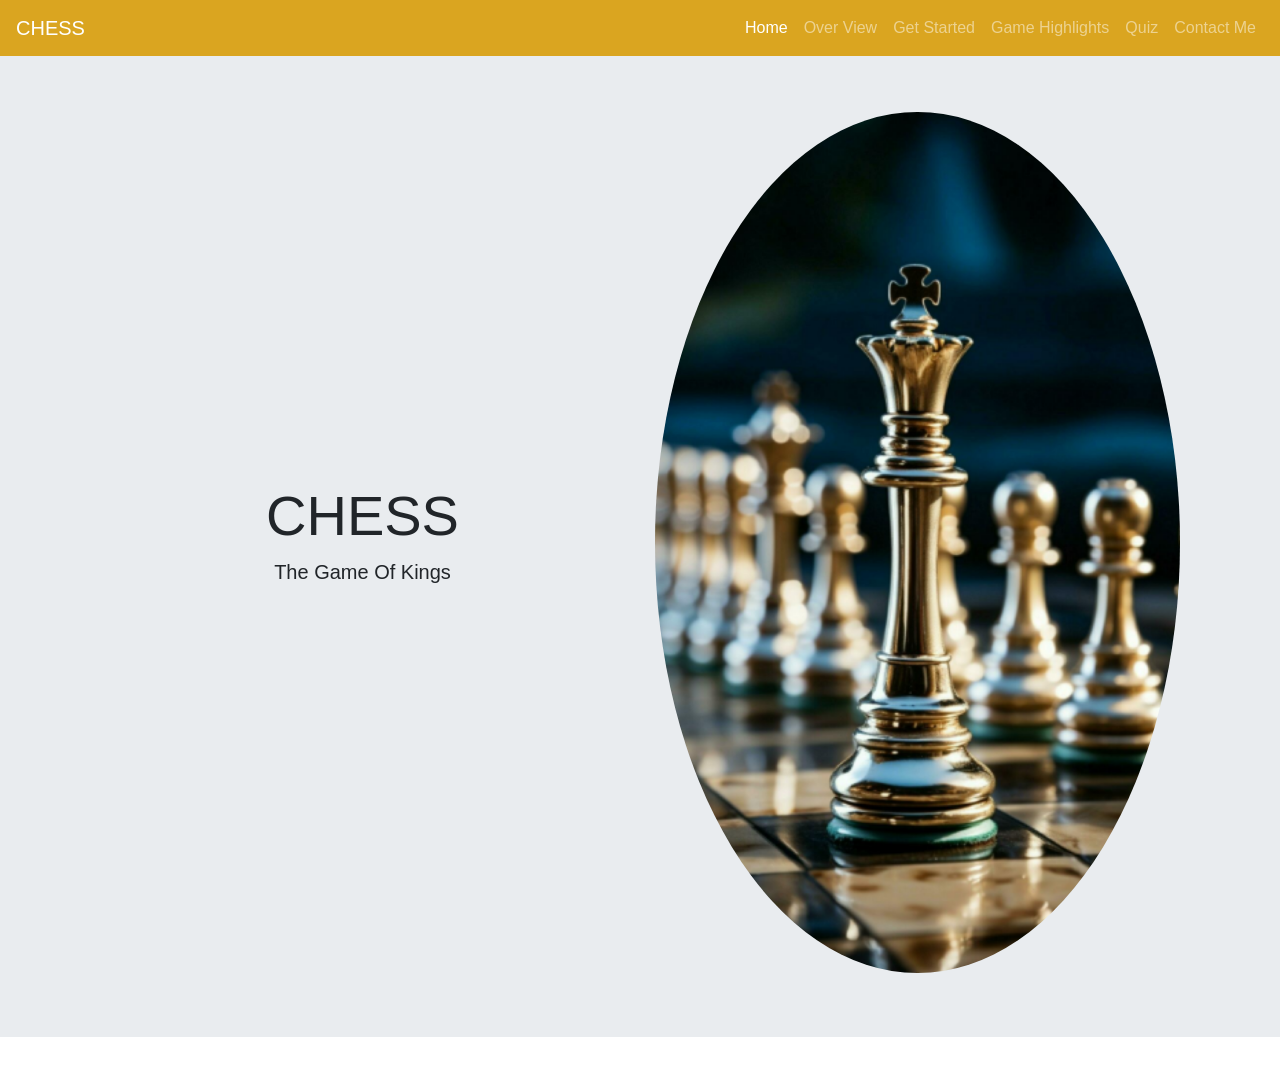
<file: index.html>
<!DOCTYPE html>
<html>
	<head>
		<meta charset="utf-8">
		<meta name="viewport" content="width=device-width, initial-scale=1">

		<title></title>

		<!-- External CSS -->
        <link rel="stylesheet" href="./index.css"/>

        <!-- Google Fonts -->
        <link rel="preconnect" href="https://fonts.googleapis.com">
		<link rel="preconnect" href="https://fonts.gstatic.com" crossorigin>
		<link href="https://fonts.googleapis.com/css2?family=Kalam&display=swap" rel="stylesheet">

		<!-- Bootstrap CSS -->
		<link rel="stylesheet" href="https://cdn.jsdelivr.net/npm/bootstrap@4.6.2/dist/css/bootstrap.min.css" integrity="sha384-xOolHFLEh07PJGoPkLv1IbcEPTNtaed2xpHsD9ESMhqIYd0nLMwNLD69Npy4HI+N" crossorigin="anonymous">

	</head>
	<body>

		<!-- navbar starts here -->
	<div class="">
		<nav id="nav-bg" class="navbar navbar-expand-lg navbar-dark fixed-top">
		  <a class="navbar-brand" href="#">CHESS</a>
		  <button class="navbar-toggler" type="button" data-toggle="collapse" data-target="#navbarNav" aria-controls="navbarNav" aria-expanded="false" aria-label="Toggle navigation">
		    <span class="navbar-toggler-icon"></span>
		  </button>
		  <div class="collapse navbar-collapse" id="navbarNav">
		    <ul class="navbar-nav ml-auto">

		      <li class="nav-item active">
		        <a class="nav-link" href="#">Home <span class="sr-only">(current)</span></a>
		      </li>
		       
              <li class="nav-item">
                <a class="nav-link" href="./overview.html">Over View</a>
              </li>
               <li class="nav-item">
                <a class="nav-link" href="./getstarted.html">Get Started</a>
              </li>
              <li class="nav-item">
                <a class="nav-link" href="./highlights.html">Game Highlights</a>
              </li>
              <li class="nav-item">
                <a class="nav-link" href="./quiz.html">Quiz</a>
              </li>
              <li class="nav-item">
                <a class="nav-link" href="./contact.html">Contact Me</a>
              </li>
		    </ul>
		  </div>
		</nav>
		</div>

 <!-- navbar ends here -->



		<div class="jumbotron jumbotron-fluid mt-5 mb-5">
		  <div class="container">
		  	<div class=" d-md-flex d-block align-items-center">
		  		<div class="col-12 col-md-6 order-1 order-md-2">
			    	<img class="rounded-circle img-fluid" src="./images/chess.png">
			    </div>
			    <div class="col-12 col-md-6 order-2 order-md-1 text-center">
			    	<h1 class="display-4">CHESS</h1>
			    	<p class="lead">The Game Of Kings</p>
			    </div>
			    
			    
		    </div>
		  </div>
		</div>


<!-- javascript -->

<script src="https://cdn.jsdelivr.net/npm/jquery@3.5.1/dist/jquery.slim.min.js" integrity="sha384-DfXdz2htPH0lsSSs5nCTpuj/zy4C+OGpamoFVy38MVBnE+IbbVYUew+OrCXaRkfj" crossorigin="anonymous"></script>
		<script src="https://cdn.jsdelivr.net/npm/bootstrap@4.6.2/dist/js/bootstrap.bundle.min.js" integrity="sha384-Fy6S3B9q64WdZWQUiU+q4/2Lc9npb8tCaSX9FK7E8HnRr0Jz8D6OP9dO5Vg3Q9ct" crossorigin="anonymous"></script>

	</body>

</html>
</file>
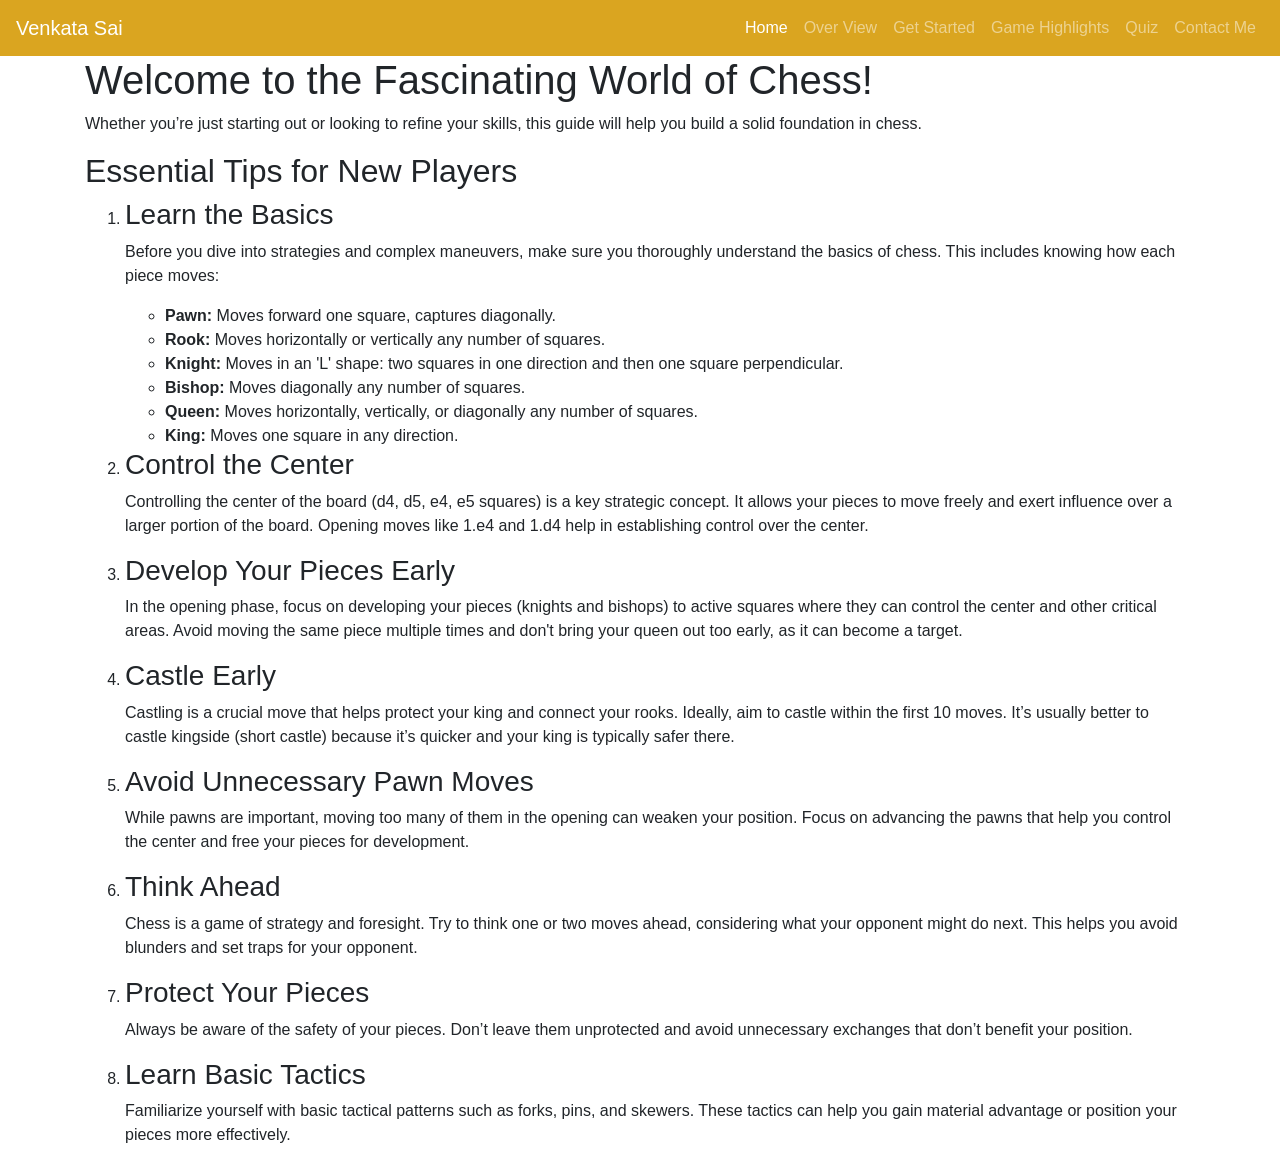
<file: getstarted.html>
<!DOCTYPE html>
<html>
	<head>
		<meta charset="utf-8">
		<meta name="viewport" content="width=device-width, initial-scale=1">

		<title></title>

		<!-- External CSS -->
        <link rel="stylesheet" href="./index.css"/>

        <!-- Google Fonts -->
        <link rel="preconnect" href="https://fonts.googleapis.com">
		<link rel="preconnect" href="https://fonts.gstatic.com" crossorigin>
		<link href="https://fonts.googleapis.com/css2?family=Kalam&display=swap" rel="stylesheet">

		<!-- Bootstrap CSS -->
		<link rel="stylesheet" href="https://cdn.jsdelivr.net/npm/bootstrap@4.6.2/dist/css/bootstrap.min.css" integrity="sha384-xOolHFLEh07PJGoPkLv1IbcEPTNtaed2xpHsD9ESMhqIYd0nLMwNLD69Npy4HI+N" crossorigin="anonymous">

	</head>
	<body>

		<!-- navbar starts here -->
	<div class="">
		<nav id="nav-bg" class="navbar navbar-expand-lg navbar-dark fixed-top">
		  <a class="navbar-brand" href="#">Venkata Sai</a>
		  <button class="navbar-toggler" type="button" data-toggle="collapse" data-target="#navbarNav" aria-controls="navbarNav" aria-expanded="false" aria-label="Toggle navigation">
		    <span class="navbar-toggler-icon"></span>
		  </button>
		  <div class="collapse navbar-collapse" id="navbarNav">
		    <ul class="navbar-nav ml-auto">

		       <li class="nav-item active">
                <a class="nav-link" href="./index.html">Home <span class="sr-only">(current)</span></a>
              </li>
              <li class="nav-item">
                <a class="nav-link" href="./overview.html">Over View</a>
              </li>
               <li class="nav-item">
                <a class="nav-link" href="#">Get Started</a>
              </li>
              <li class="nav-item">
                <a class="nav-link" href="./highlights.html">Game Highlights</a>
              </li>
              <li class="nav-item">
                <a class="nav-link" href="./quiz.html">Quiz</a>
              </li>
              <li class="nav-item">
                <a class="nav-link" href="./contact.html">Contact Me</a>
              </li>
		    </ul>
		  </div>
		</nav>
		</div>

 <!-- navbar ends here -->

	
	<div class="container" id="main-content">
    <!-- Content Section -->
    <h1>Hello Friends!</h1>
    <h1>Welcome to the Fascinating World of Chess!</h1>
    <p>Whether you’re just starting out or looking to refine your skills, this guide will help you build a solid foundation in chess.</p>
    
    <h2>Essential Tips for New Players</h2>
    
    <ol>
        <li>
            <h3>Learn the Basics</h3>
            <p>Before you dive into strategies and complex maneuvers, make sure you thoroughly understand the basics of chess. This includes knowing how each piece moves:</p>
            <ul>
                <li><strong>Pawn:</strong> Moves forward one square, captures diagonally.</li>
                <li><strong>Rook:</strong> Moves horizontally or vertically any number of squares.</li>
                <li><strong>Knight:</strong> Moves in an 'L' shape: two squares in one direction and then one square perpendicular.</li>
                <li><strong>Bishop:</strong> Moves diagonally any number of squares.</li>
                <li><strong>Queen:</strong> Moves horizontally, vertically, or diagonally any number of squares.</li>
                <li><strong>King:</strong> Moves one square in any direction.</li>
            </ul>
        </li>
        <li>
            <h3>Control the Center</h3>
            <p>Controlling the center of the board (d4, d5, e4, e5 squares) is a key strategic concept. It allows your pieces to move freely and exert influence over a larger portion of the board. Opening moves like 1.e4 and 1.d4 help in establishing control over the center.</p>
        </li>
        <li>
            <h3>Develop Your Pieces Early</h3>
            <p>In the opening phase, focus on developing your pieces (knights and bishops) to active squares where they can control the center and other critical areas. Avoid moving the same piece multiple times and don't bring your queen out too early, as it can become a target.</p>


        </li>
        <li>
            <h3>Castle Early</h3>
            <p>Castling is a crucial move that helps protect your king and connect your rooks. Ideally, aim to castle within the first 10 moves. It’s usually better to castle kingside (short castle) because it’s quicker and your king is typically safer there.</p>
        </li>
        <li>
            <h3> Avoid Unnecessary Pawn Moves</h3>
            <p>While pawns are important, moving too many of them in the opening can weaken your position. Focus on advancing the pawns that help you control the center and free your pieces for development.</p>
        </li>
        <li>
            <h3> Think Ahead</h3>
            <p>Chess is a game of strategy and foresight. Try to think one or two moves ahead, considering what your opponent might do next. This helps you avoid blunders and set traps for your opponent.</p>
        </li>
        <li>
            <h3>Protect Your Pieces</h3>
            <p>Always be aware of the safety of your pieces. Don’t leave them unprotected and avoid unnecessary exchanges that don’t benefit your position.</p>
        </li>
        <li>
            <h3>Learn Basic Tactics</h3>
            <p>Familiarize yourself with basic tactical patterns such as forks, pins, and skewers. These tactics can help you gain material advantage or position your pieces more effectively.</p>
        </li>
    </ol>
</div>

							

<!-- javascript -->

<script src="https://cdn.jsdelivr.net/npm/jquery@3.5.1/dist/jquery.slim.min.js" integrity="sha384-DfXdz2htPH0lsSSs5nCTpuj/zy4C+OGpamoFVy38MVBnE+IbbVYUew+OrCXaRkfj" crossorigin="anonymous"></script>
		<script src="https://cdn.jsdelivr.net/npm/bootstrap@4.6.2/dist/js/bootstrap.bundle.min.js" integrity="sha384-Fy6S3B9q64WdZWQUiU+q4/2Lc9npb8tCaSX9FK7E8HnRr0Jz8D6OP9dO5Vg3Q9ct" crossorigin="anonymous"></script>

	</body>

</html>
</file>
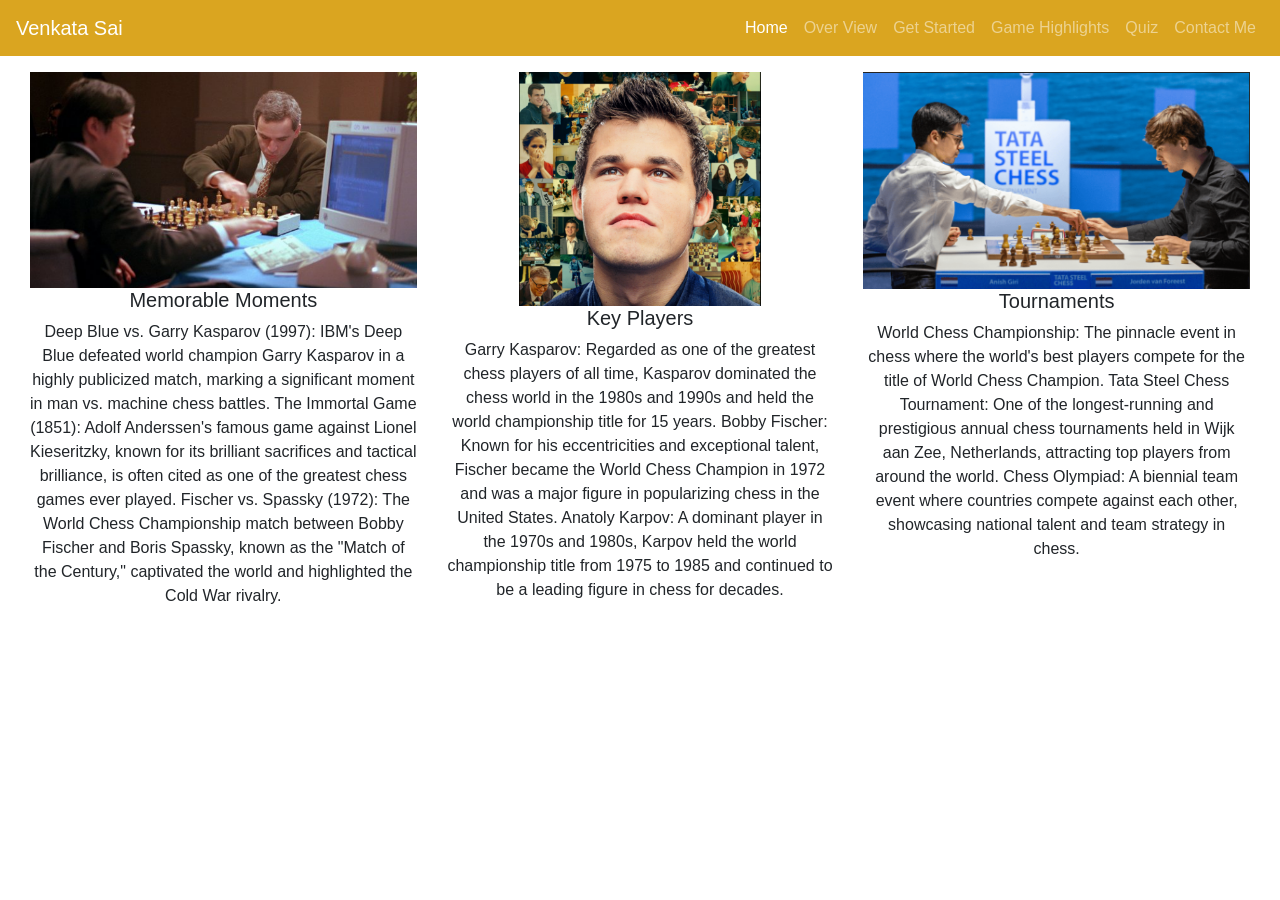
<file: highlights.html>
<!DOCTYPE html>
<html>
	<head>
		<meta charset="utf-8">
		<meta name="viewport" content="width=device-width, initial-scale=1">

		<title></title>

		<!-- External CSS -->
        <link rel="stylesheet" href="./index.css"/>

        <!-- Google Fonts -->
        <link rel="preconnect" href="https://fonts.googleapis.com">
		<link rel="preconnect" href="https://fonts.gstatic.com" crossorigin>
		<link href="https://fonts.googleapis.com/css2?family=Kalam&display=swap" rel="stylesheet">

		<!-- Bootstrap CSS -->
		<link rel="stylesheet" href="https://cdn.jsdelivr.net/npm/bootstrap@4.6.2/dist/css/bootstrap.min.css" integrity="sha384-xOolHFLEh07PJGoPkLv1IbcEPTNtaed2xpHsD9ESMhqIYd0nLMwNLD69Npy4HI+N" crossorigin="anonymous">

	</head>
	<body>

		<!-- navbar starts here -->
	<div class="">
		<nav id="nav-bg" class="navbar navbar-expand-lg navbar-dark fixed-top">
		  <a class="navbar-brand" href="#">Venkata Sai</a>
		  <button class="navbar-toggler" type="button" data-toggle="collapse" data-target="#navbarNav" aria-controls="navbarNav" aria-expanded="false" aria-label="Toggle navigation">
		    <span class="navbar-toggler-icon"></span>
		  </button>
		  <div class="collapse navbar-collapse" id="navbarNav">
		    <ul class="navbar-nav ml-auto">

		       <li class="nav-item active">
                <a class="nav-link" href="./index.html">Home <span class="sr-only">(current)</span></a>
              </li>
              <li class="nav-item">
                <a class="nav-link" href="./overview.html">Over View</a>
              </li>
               <li class="nav-item">
                <a class="nav-link" href="./getstarted.html">Get Started</a>
              </li>
              <li class="nav-item">
                <a class="nav-link" href="#">Game Highlights</a>
              </li>
              <li class="nav-item">
                <a class="nav-link" href="./quiz.html">Quiz</a>
              </li>
              <li class="nav-item">
                <a class="nav-link" href="./contact.html">Contact Me</a>
              </li>
		    </ul>
		  </div>
		</nav>
		</div>

 <!-- navbar ends here -->

<div id = "pro" class="text-center">

        <div class="bg-primary d-block d-flex text-light">
            <div class="p-3 mr-auto text-left">Ada Lovelace</div>
            <div class="d-block d-flex justify-content-between text-left">
                <div class="p-3">About Me</div>
                <div class="p-3">Projects</div>
                <div class="p-3">Tools</div>
            </div>
        </div>

        <div class="mt-3 container-fluid">

            
            <div class="d-md-flex">

                <!-- HTML Card Start -->
                <div class="col-12 col-md-4">
                    <img class="img-fluid" src="./images/ibm.png">
                    <h5>Memorable Moments</h5>
                    <p>Deep Blue vs. Garry Kasparov (1997): IBM's Deep Blue defeated world champion Garry Kasparov in a highly publicized match, marking a significant moment in man vs. machine chess battles.

The Immortal Game (1851): Adolf Anderssen's famous game against Lionel Kieseritzky, known for its brilliant sacrifices and tactical brilliance, is often cited as one of the greatest chess games ever played.

Fischer vs. Spassky (1972): The World Chess Championship match between Bobby Fischer and Boris Spassky, known as the "Match of the Century," captivated the world and highlighted the Cold War rivalry.</p>
                </div>
                

                
                <div class="col-12 col-md-4">
                    <img class="img-fluid" style="height: 233.69px;" src="./images/magnus.png">
                    <h5>Key Players</h5>
                    <p>Garry Kasparov: Regarded as one of the greatest chess players of all time, Kasparov dominated the chess world in the 1980s and 1990s and held the world championship title for 15 years.

Bobby Fischer: Known for his eccentricities and exceptional talent, Fischer became the World Chess Champion in 1972 and was a major figure in popularizing chess in the United States.

Anatoly Karpov: A dominant player in the 1970s and 1980s, Karpov held the world championship title from 1975 to 1985 and continued to be a leading figure in chess for decades. </p>
                </div>
                
                <div class="col-12 col-md-4">
                    <img class="img-fluid" src="./images/tata.png">
                    <h5>Tournaments</h5>
                    <p>World Chess Championship: The pinnacle event in chess where the world's best players compete for the title of World Chess Champion.

Tata Steel Chess Tournament: One of the longest-running and prestigious annual chess tournaments held in Wijk aan Zee, Netherlands, attracting top players from around the world.

Chess Olympiad: A biennial team event where countries compete against each other, showcasing national talent and team strategy in chess.</p>
                </div>
                
            </div>
            
      
                
            </div>
          
        </div>
    </div>
<!-- javascript -->

<script src="https://cdn.jsdelivr.net/npm/jquery@3.5.1/dist/jquery.slim.min.js" integrity="sha384-DfXdz2htPH0lsSSs5nCTpuj/zy4C+OGpamoFVy38MVBnE+IbbVYUew+OrCXaRkfj" crossorigin="anonymous"></script>
		<script src="https://cdn.jsdelivr.net/npm/bootstrap@4.6.2/dist/js/bootstrap.bundle.min.js" integrity="sha384-Fy6S3B9q64WdZWQUiU+q4/2Lc9npb8tCaSX9FK7E8HnRr0Jz8D6OP9dO5Vg3Q9ct" crossorigin="anonymous"></script>

	</body>

</html>
</file>
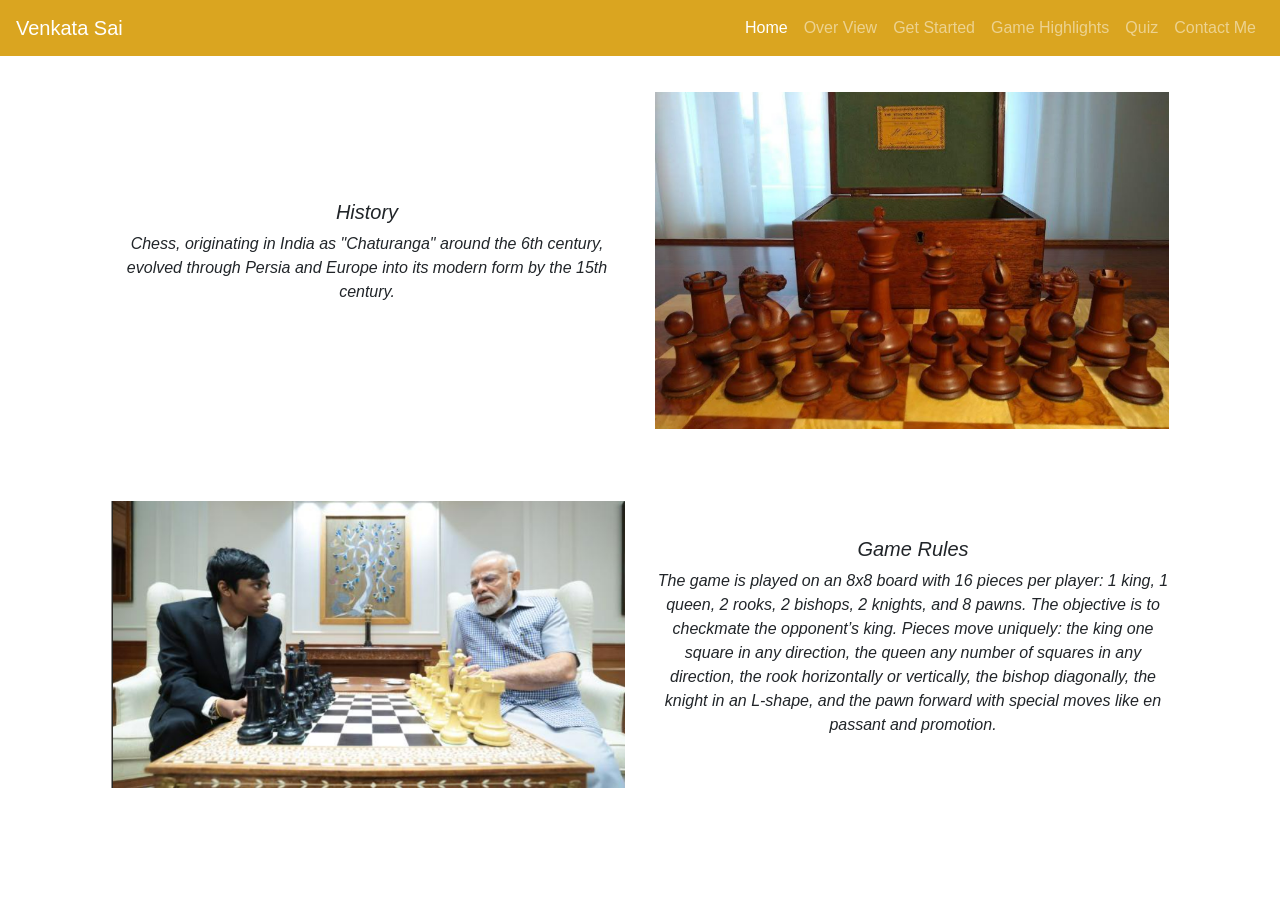
<file: overview.html>
<!DOCTYPE html>
<html>
	<head>
		<meta charset="utf-8">
		<meta name="viewport" content="width=device-width, initial-scale=1">

		<title></title>

		<!-- External CSS -->
        <link rel="stylesheet" href="./index.css"/>

        <!-- Google Fonts -->
        <link rel="preconnect" href="https://fonts.googleapis.com">
		<link rel="preconnect" href="https://fonts.gstatic.com" crossorigin>
		<link href="https://fonts.googleapis.com/css2?family=Kalam&display=swap" rel="stylesheet">

		<!-- Bootstrap CSS -->
		<link rel="stylesheet" href="https://cdn.jsdelivr.net/npm/bootstrap@4.6.2/dist/css/bootstrap.min.css" integrity="sha384-xOolHFLEh07PJGoPkLv1IbcEPTNtaed2xpHsD9ESMhqIYd0nLMwNLD69Npy4HI+N" crossorigin="anonymous">

	</head>
	<body >

		<!-- navbar starts here -->
	<div class="">
		<nav id="nav-bg" class="navbar navbar-expand-lg navbar-dark fixed-top">
		  <a class="navbar-brand" href="#">Venkata Sai</a>
		  <button class="navbar-toggler" type="button" data-toggle="collapse" data-target="#navbarNav" aria-controls="navbarNav" aria-expanded="false" aria-label="Toggle navigation">
		    <span class="navbar-toggler-icon"></span>
		  </button>
		  <div class="collapse navbar-collapse" id="navbarNav">
		    <ul class="navbar-nav ml-auto">

		       <li class="nav-item active">
                <a class="nav-link" href="./index.html">Home <span class="sr-only">(current)</span></a>
              </li>
              <li class="nav-item">
                <a class="nav-link" href="#">Over View</a>
              </li>
               <li class="nav-item">
                <a class="nav-link" href="./getstarted.html">Get Started</a>
              </li>
              <li class="nav-item">
                <a class="nav-link" href="./highlights.html">Game Highlights</a>
              </li>
              <li class="nav-item">
                <a class="nav-link" href="./quiz.html">Quiz</a>
              </li>
              <li class="nav-item">
                <a class="nav-link" href="./contact.html">Contact Me</a>
              </li>
		    </ul>
		  </div>
		</nav>
		</div>

 <!-- navbar ends here -->

<div id = "about-me"class="container mt-5 pt-md-1">
			
			   

			    <div class="row mt-3 mb-4 p-4">
			        <div class="col-12 col-md-6 order-2 order-md-1 pt-3 pb-3 text-justify infant text-center d-flex flex-column  justify-content-center align-items-center">
			            <h5>History</h5>
			            <p>Chess, originating in India as "Chaturanga" around the 6th century, evolved through Persia and Europe into its modern form by the 15th century.</p>
			        </div>
			        <div class="col-12 col-md-6 order-1 order-md-2">
			            <img src="./images/history.png" class="img-fluid"/>
			        </div>
			    </div>
			    
			    <div class="row mt-3 mb-4 p-4">
			        <div class="col-12 col-md-6 order-2 pt-3 pb-3 text-justify kvm text-center d-flex flex-column justify-content-center align-items-center">
			            <h5>Game Rules</h5>
			            <p>The game is played on an 8x8 board with 16 pieces per player: 1 king, 1 queen, 2 rooks, 2 bishops, 2 knights, and 8 pawns. The objective is to checkmate the opponent’s king. Pieces move uniquely: the king one square in any direction, the queen any number of squares in any direction, the rook horizontally or vertically, the bishop diagonally, the knight in an L-shape, and the pawn forward with special moves like en passant and promotion.</p>
			        </div>
			        <div class="col-12 col-md-6 order-1">
			            <img src="./images/pragg-modiji.png" class="img-fluid" />
			        </div>
			    </div>
</div>

<!-- javascript -->

<script src="https://cdn.jsdelivr.net/npm/jquery@3.5.1/dist/jquery.slim.min.js" integrity="sha384-DfXdz2htPH0lsSSs5nCTpuj/zy4C+OGpamoFVy38MVBnE+IbbVYUew+OrCXaRkfj" crossorigin="anonymous"></script>
		<script src="https://cdn.jsdelivr.net/npm/bootstrap@4.6.2/dist/js/bootstrap.bundle.min.js" integrity="sha384-Fy6S3B9q64WdZWQUiU+q4/2Lc9npb8tCaSX9FK7E8HnRr0Jz8D6OP9dO5Vg3Q9ct" crossorigin="anonymous"></script>

	</body>

</html>
</file>
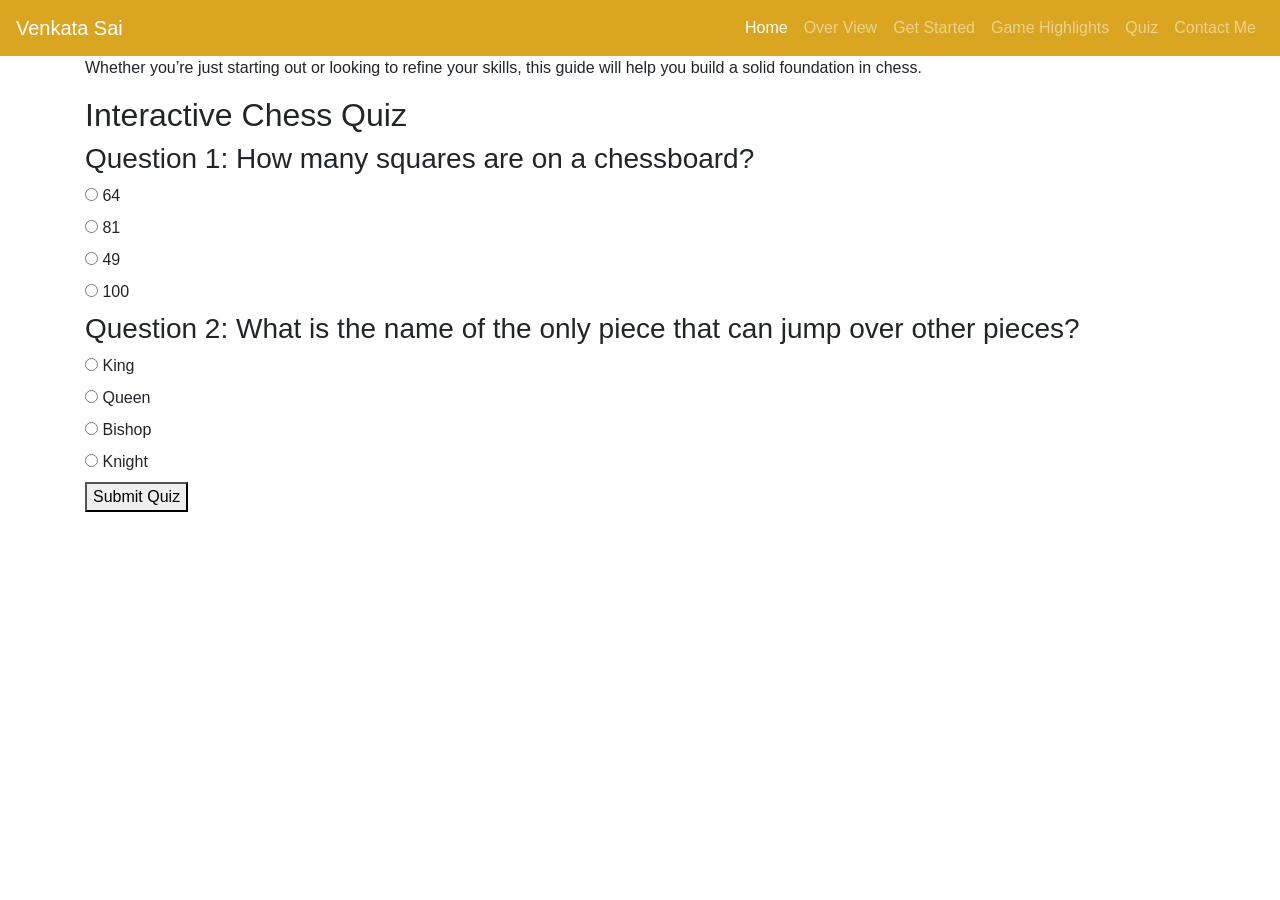
<file: quiz.html>
<!DOCTYPE html>
<html>
    <head>
        <meta charset="utf-8">
        <meta name="viewport" content="width=device-width, initial-scale=1">

        <title></title>

        <!-- External CSS -->
        <link rel="stylesheet" href="./index.css"/>

        <!-- Google Fonts -->
        <link rel="preconnect" href="https://fonts.googleapis.com">
        <link rel="preconnect" href="https://fonts.gstatic.com" crossorigin>
        <link href="https://fonts.googleapis.com/css2?family=Kalam&display=swap" rel="stylesheet">

        <!-- Bootstrap CSS -->
        <link rel="stylesheet" href="https://cdn.jsdelivr.net/npm/bootstrap@4.6.2/dist/css/bootstrap.min.css" integrity="sha384-xOolHFLEh07PJGoPkLv1IbcEPTNtaed2xpHsD9ESMhqIYd0nLMwNLD69Npy4HI+N" crossorigin="anonymous">

    </head>
    <body>

        <!-- navbar starts here -->
    <div class="">
        <nav id="nav-bg" class="navbar navbar-expand-lg navbar-dark fixed-top">
          <a class="navbar-brand" href="#">Venkata Sai</a>
          <button class="navbar-toggler" type="button" data-toggle="collapse" data-target="#navbarNav" aria-controls="navbarNav" aria-expanded="false" aria-label="Toggle navigation">
            <span class="navbar-toggler-icon"></span>
          </button>
          <div class="collapse navbar-collapse" id="navbarNav">
            <ul class="navbar-nav ml-auto">

              <li class="nav-item active">
                <a class="nav-link" href="./index.html">Home <span class="sr-only">(current)</span></a>
              </li>
              <li class="nav-item">
                <a class="nav-link" href="./overview.html">Over View</a>
              </li>
               <li class="nav-item">
                <a class="nav-link" href="./getstarted.html">Get Started</a>
              </li>
              <li class="nav-item">
                <a class="nav-link" href="./highlights.html">Game Highlights</a>
              </li>
              <li class="nav-item">
                <a class="nav-link" href="#">Quiz</a>
              </li>
              <li class="nav-item">
                <a class="nav-link" href="./contact.html">Contact Me</a>
              </li>
            </ul>
          </div>
        </nav>
        </div>

 <!-- navbar ends here -->

<div class="container" id="main-content">
    <!-- Content Section -->
    <h1>Welcome to the Fascinating World of Chess!</h1>
    <p>Whether you’re just starting out or looking to refine your skills, this guide will help you build a solid foundation in chess.</p>
    
    <h2>Interactive Chess Quiz</h2>
    <div id="quiz-container"></div>

</div>

<!-- JavaScript File -->
<script src="script.js"></script>

<script src="https://cdn.jsdelivr.net/npm/jquery@3.5.1/dist/jquery.slim.min.js" integrity="sha384-DfXdz2htPH0lsSSs5nCTpuj/zy4C+OGpamoFVy38MVBnE+IbbVYUew+OrCXaRkfj" crossorigin="anonymous"></script>
        <script src="https://cdn.jsdelivr.net/npm/bootstrap@4.6.2/dist/js/bootstrap.bundle.min.js" integrity="sha384-Fy6S3B9q64WdZWQUiU+q4/2Lc9npb8tCaSX9FK7E8HnRr0Jz8D6OP9dO5Vg3Q9ct" crossorigin="anonymous"></script>

    </body>

</html>
</file>
<file: index.css>
#nav-bg {
	background-color: goldenrod;

}

#about-me {
	   font-style: italic;
}


#pro h5{
	font-style: underlined;
}

#bootstrap-logo {
	max-height: 150px;
	width: 150px;
}



#gallery-page {
	background-color: lightslategray;
}



#footer {
	background-color: darkblue;
}

#contact-form {
	background-color: rgba(250, 150, 150, 0.5);
}
</file>
